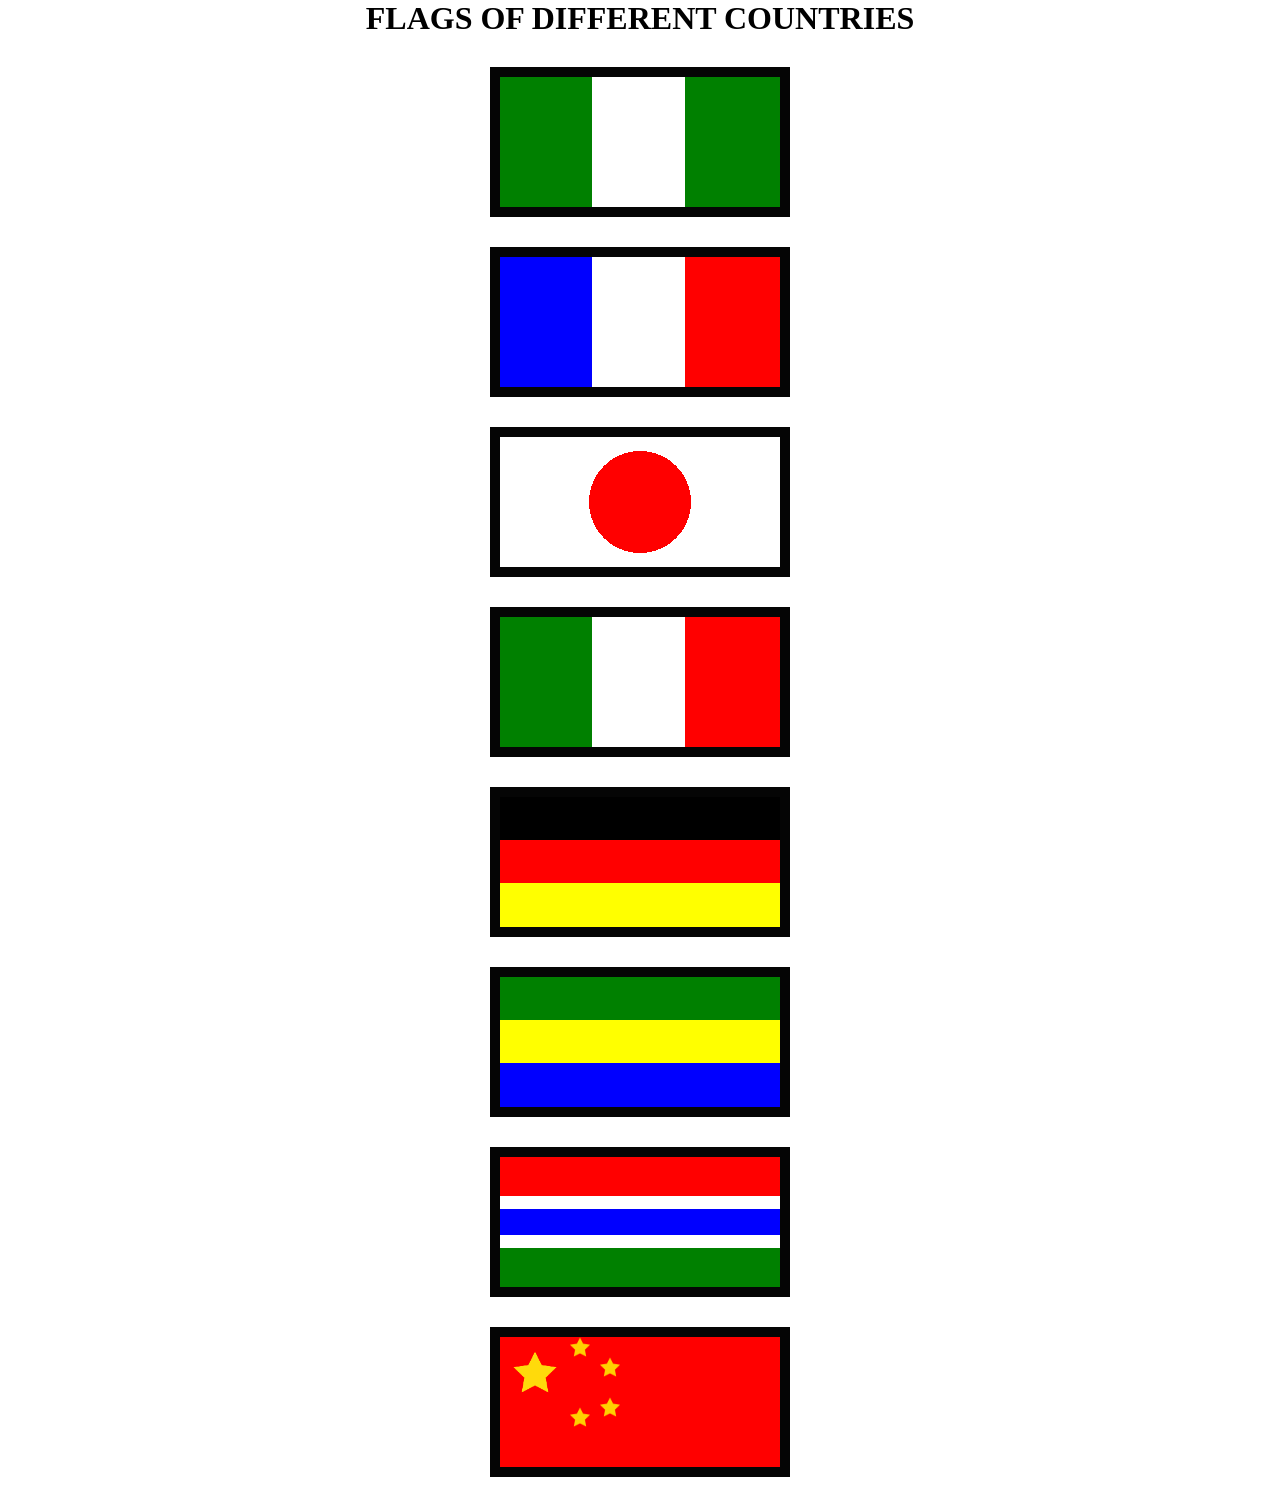
<file: countries/countries.html>
<!DOCTYPE html>
<html lang="en">
<head>
    <meta charset="UTF-8">
    <meta name="viewport" content="width=device-width, initial-scale=1.0">
    <title>countries flag</title>
    <link rel="stylesheet" href="./count.css">
    <link rel="apple-touch-icon" sizes="180x180" href="./apple-touch-icon.png">
<link rel="icon" type="image/png" sizes="32x32" href="./favicon-32x32.png">
<link rel="icon" type="image/png" sizes="16x16" href="./favicon-16x16.png">
<link rel="manifest" href="/site.webmanifest">
</head>
<body>
    <h1>FLAGS OF DIFFERENT COUNTRIES</h1>
    <section></section>
    <section></section>
    <section></section>
    <section></section>
    <section></section>
    <section></section>
    <section> </section>
    <section></section>
</body>
</html>
</file>
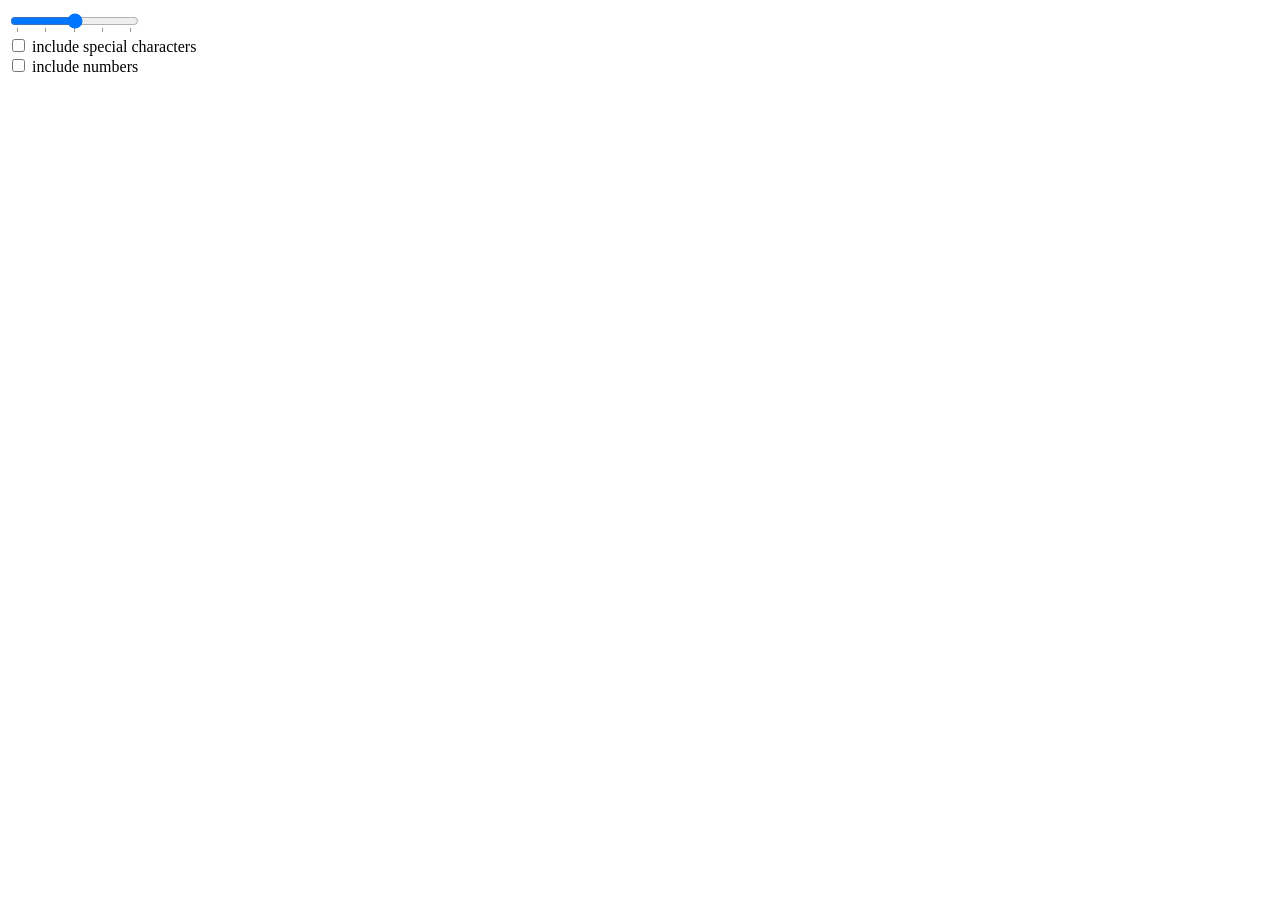
<file: Letter/pass.html>
<!DOCTYPE html>
<html lang="en">
<head>
    <meta charset="UTF-8">
    <meta name="viewport" content="width=device-width, initial-scale=1.0">
    <title>Password Generator</title>
</head>
<body>
    <main>
        <input type="range" name="range" id="range" min="6" max="10" step="1" placeholder="choose range of password" list="tickmarks">
        <datalist id="tickmarks">
            <option value="6">6 meters</option>
            <option value="6.5">6.5 meters</option>
            <option value="7">7 meters</option>
            <option value="7.5">7.5 meters</option>
            <option value="8">8 meters</option>
            <option value="8.5">8.5 meters</option>
            <option value="9">9 meters</option>
            <option value="9.5">9.5 meters</option>
            <option value="10">10 meters</option>
        </datalist>


        <span id="rangeValue"></span>

        <div>
            <input type="checkbox" name="special" id="special">
            <label for="special">include special characters</label>
        </div>
        <div>
            <input type="checkbox" name="numbers" id="numbers" >
            <label for="numbers">include numbers</label>
        </div>
        <p></p>
    </main>
</body>

<script>
    const para = document.querySelector('p');
    const inputs = document.querySelectorAll('input');
    const rangeValue = document.getElementById('rangeValue');
    
    function password(){
        let characters = 'qwertyuioplkjhgfdsazxcvbnmMNBVCXZASDFGHJKLPOIUYTREWQ'
        const numbers = '0987654321'
        const special = '!@#$%^&*()<>'
        const valueInMeters = (inputs[0].value); // Convert to meters
        rangeValue.textContent = `${valueInMeters} characters`; // Display the value in meters
        const arr = []

        for(let num = 1; num <= valueInMeters; num++){
            if(inputs[1].checked){
                characters += special 
            }
            if(inputs[2].checked){
                characters += numbers 
            }
            arr.push(characters[Math.floor(Math.random()*characters.length)])
        }
        para.textContent = arr.join('')
    }

    inputs[0].addEventListener('input', password);
</script>
</html>
</file>
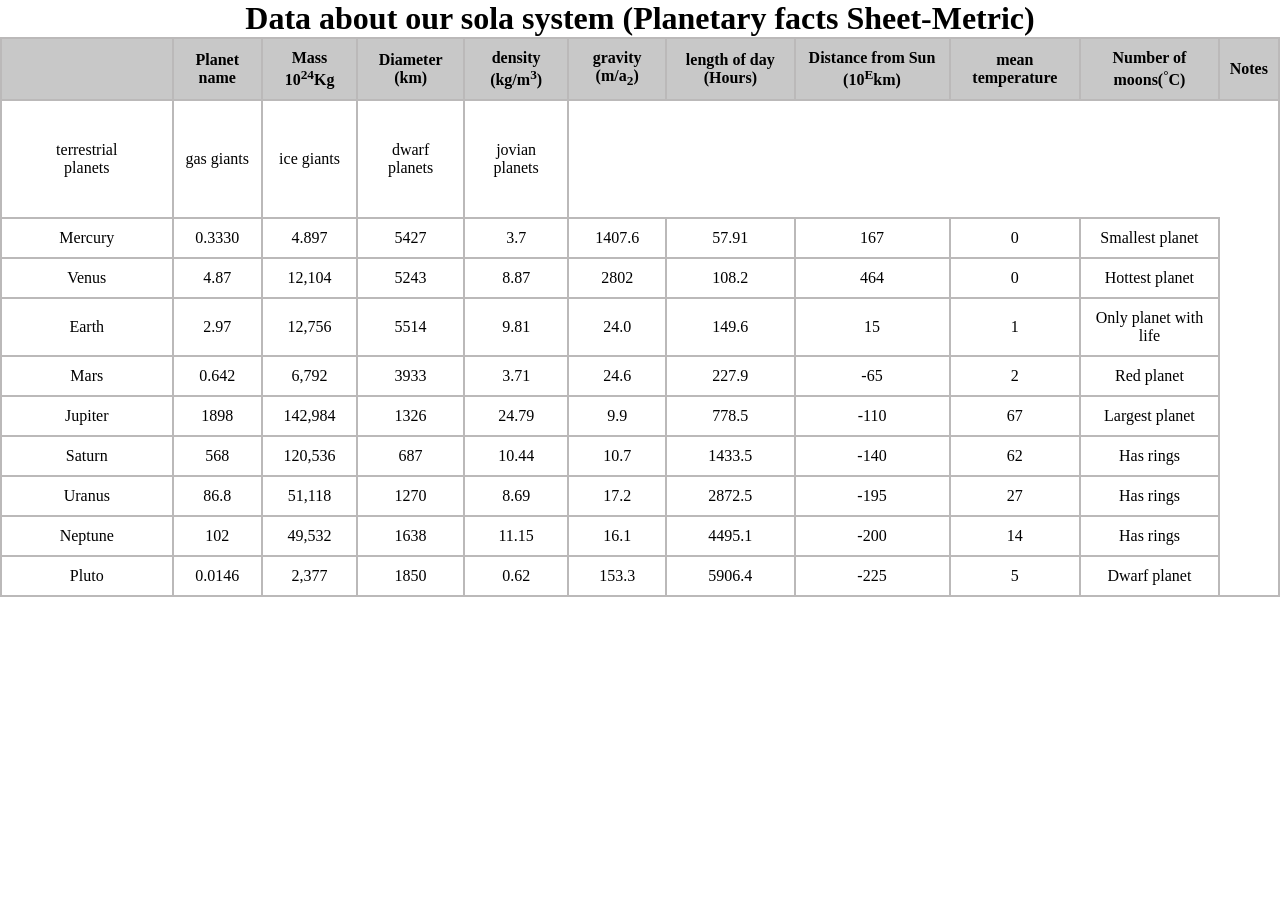
<file: tables/planets.html>
<!DOCTYPE html>
<html lang="en">
<head>
    <meta charset="UTF-8">
    <meta name="viewport" content="width=, initial-scale=1.0">
    <title>Document</title>
    <link rel="stylesheet" href="Pstyle.css"> 
</head>
<body>
    <h1>Data about our sola system (Planetary facts Sheet-Metric)</h1>
    <table>
        <thead>
           
            <tr>
                <th></th>
                <th>Planet name</th>
                <th>Mass 10<sup>24</sup>Kg</th>
                <th>Diameter (km)</th>
                <th>density (kg/m<sup>3</sup>)</th>
                <th>gravity (m/a<sub>2</sub>)</th>
                <th>length of day (Hours)</th>
                <th>Distance from Sun (10<sup>E</sup>km)</th>
                <th>mean temperature</th>
                <th>Number of moons(<sup>&deg;</sup>C)</th>
                <th>Notes</th>
            </tr>
        </thead>
        <tbody>
            <tr>
                
                <td class="ter">terrestrial planets</td>
                <td class="gas">gas giants</td>
                <td class="ice">ice giants</td>
                <td class="dwr">dwarf planets</td>
                <td class="jovi">jovian planets</td>
            </tr>
            <tr>
                <td>Mercury</td>
                <td>0.3330</td>
                <td>4.897</td>
                <td>5427</td>
                <td>3.7</td>
                <td>1407.6</td>
                <td>57.91</td>
                <td>167</td>
                <td>0</td>
                <td>Smallest planet</td>
            </tr>
            <tr>
                <td>Venus</td>
                <td>4.87</td>
                <td>12,104</td>
                <td>5243</td>
                <td>8.87</td>
                <td>2802</td>
                <td>108.2</td>
                <td>464</td>
                <td>0</td>
                <td>Hottest planet</td>
            </tr>
            <tr>
                <td>Earth</td>
                <td>2.97</td>
                <td>12,756</td>
                <td>5514</td>
                <td>9.81</td>
                <td>24.0</td>
                <td>149.6</td>
                <td>15</td>
                <td>1</td>
                <td>Only planet with life</td>
            </tr>
            <tr>
                <td>Mars</td>
                <td>0.642</td>
                <td>6,792</td>
                <td>3933</td>
                <td>3.71</td>
                <td>24.6</td>
                <td>227.9</td>
                <td>-65</td>
                <td>2</td>
                <td>Red planet</td>
            </tr>
            <tr>
                <td>Jupiter</td>
                <td>1898</td>
                <td>142,984</td>
                <td>1326</td>
                <td>24.79</td>
                <td>9.9</td>
                <td>778.5</td>
                <td>-110</td>
                <td>67</td>
                <td>Largest planet</td>
            </tr>
            <tr>
                <td>Saturn</td>
                <td>568</td>
                <td>120,536</td>
                <td>687</td>
                <td>10.44</td>
                <td>10.7</td>
                <td>1433.5</td>
                <td>-140</td>
                <td>62</td>
                <td>Has rings</td>
            </tr>
            <tr>
                <td>Uranus</td>
                <td>86.8</td>
                <td>51,118</td>
                <td>1270</td>
                <td>8.69</td>
                <td>17.2</td>
                <td>2872.5</td>
                <td>-195</td>
                <td>27</td>
                <td>Has rings</td>
            </tr>
            <tr>
                <td>Neptune</td>
                <td>102</td>
                <td>49,532</td>
                <td>1638</td>
                <td>11.15</td>
                <td>16.1</td>
                <td>4495.1</td>
                <td>-200</td>
                <td>14</td>
                <td>Has rings</td>
            </tr>
            <tr>
                <td>Pluto</td>
                <td>0.0146</td>
                <td>2,377</td>
                <td>1850</td>
                <td>0.62</td>
                <td>153.3</td>
                <td>5906.4</td>
                <td>-225</td>
                <td>5</td>
                <td>Dwarf planet</td>
            </tr>
        </tbody>
</body>
</html>
</file>
<file: countries/count.css>
*{
    margin: 0;
    padding: 0;
    box-sizing: border-box;
    
} 
section{
    display: flex;
    width: 300px;
    height: 150px;
    margin: 30px;
    border: 10px solid rgb(5, 5, 5);
    margin-inline: auto;
    display: flex;
    justify-content: center;
    align-items: center;
    background-color: rgb(255, 255, 255);
}
h1{
    text-align: center;
}

section:first-of-type{

    background-image: linear-gradient(to right, green 0 33%, white 33% 66%, green 66% 100%);
    
    
}
section:nth-of-type(2){
    
    background-image: linear-gradient(to right, blue 0 33%, white 33% 66%, red 66% 100%);
}   
section:nth-of-type(3){
    
    background-image: radial-gradient(circle, red 0%, red 33%, white 33% 100%);
}
section:nth-of-type(4){
    
    background-image: linear-gradient(to right, green 0 33%, white 33% 66%, red 66% 100%);
}
section:nth-of-type(5){
    
    background-image: linear-gradient( black 0 33%, red 33% 66%, yellow 66% 100%);
}
section:nth-of-type(6){
    
    background-image: linear-gradient( green 0 33%, yellow 33% 66%, blue 66% 100%);
}
section:nth-of-type(7){
    
    background-image: linear-gradient( red 0 30%, white 30% 40%, blue 40% 60%, white 60% 70%, green 70% 100%);
}
section:nth-of-type(8){
   background-color: red;
    background-image: url(./media/star1.png), url(./media/star2.png), url(./media/star3.png), url(./media/star4.png), url(./media/star5.png);
    background-size: 70px, 20px, 20px, 20px, 20px,  contain;
    background-repeat: no-repeat, no-repeat, no-repeat, no-repeat, no-repeat;
    background-position: 0px 0px, 70px 0px, 100px 20px, 100px 60px, 70px 70px;

    
}
</file>
<file: tables/Pstyle.css>
* {
    margin: 0;
    padding: 0;
}
h1 {
    text-align: center;
}
table, th, td {
    border: 2px solid rgb(187, 185, 185);
    border-collapse: collapse;
}
th, td {
    padding: 10px;
    text-align: center;
}
caption {
    font-weight: bold;
    margin: 10px;
}
th{
    background-color: rgb(200,200,200);
}
.ter{
    padding: 40px;
}
</file>
